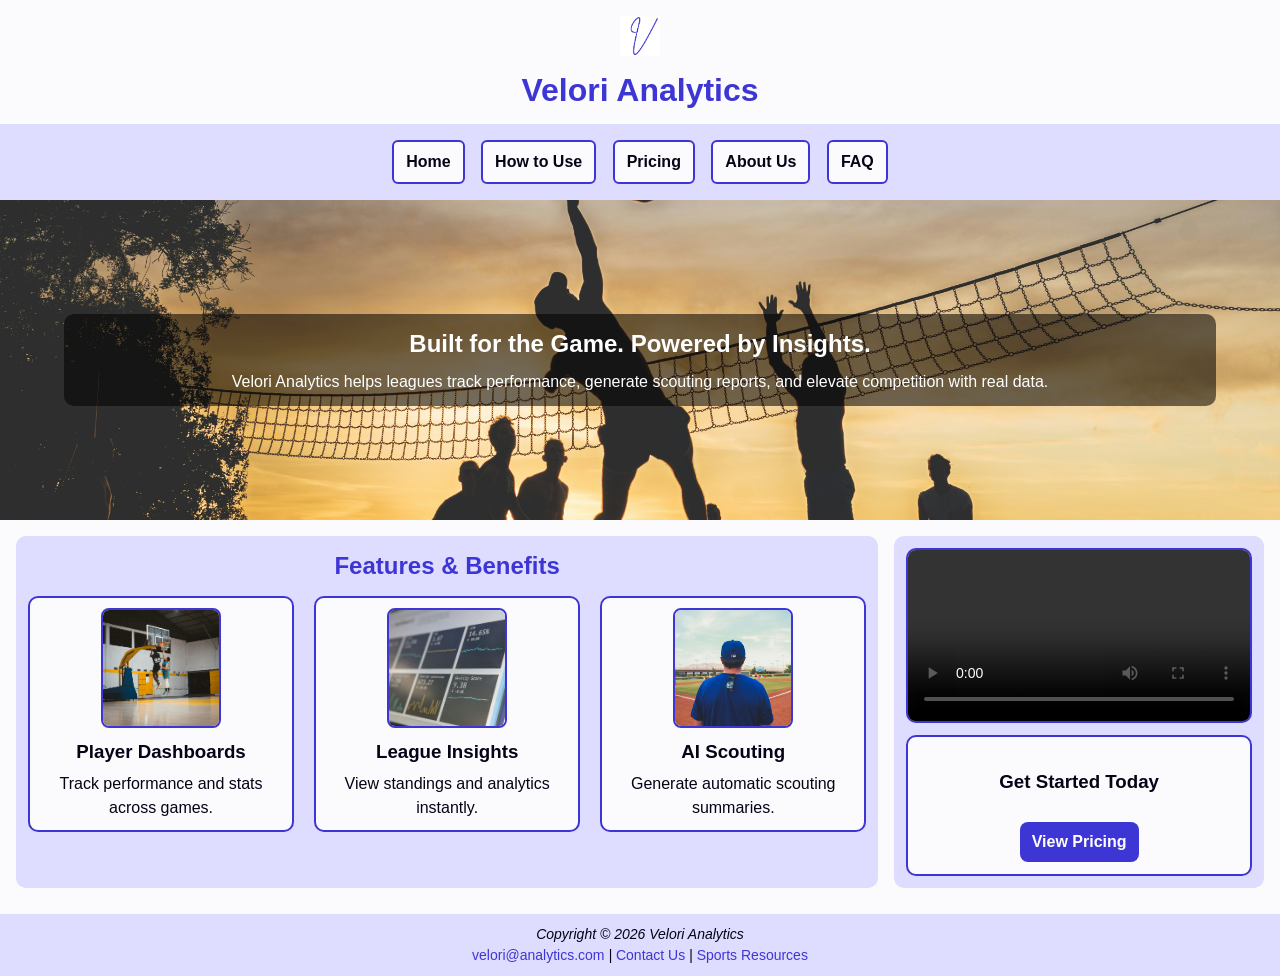
<file: index.html>
<!DOCTYPE html>
<html lang="en">
<head>
  <meta charset="utf-8">
  <meta name="viewport" content="width=device-width, initial-scale=1.0">
  <meta name="description" content="Velori Analytics helps community sports leagues track performance, generate scouting reports, and elevate competition with real data.">
  <title>Velori Analytics | Home</title>
  <link rel="stylesheet" href="velori.css">
</head>

<body>
  
  <!-- Header: Logo + Company Name -->
  <header>
    <img src="images/logo.jpg" alt="Velori Analytics Logo" class="logo" width="40" height="40">
    <h1><a href="index.html">Velori Analytics</a></h1>
  </header>

  <!-- Navigation -->
  <nav>
    <a href="index.html">Home</a>
    <a href="howtouse.html">How to Use</a>
    <a href="pricing.html">Pricing</a>
    <a href="aboutus.html">About Us</a>
    <a href="faq.html">FAQ</a>
  </nav>

  <!-- Hero Section -->
  <section class="hero">
    <img src="images/hero.jpg" alt="Velori Analytics Dashboard" class="hero-image" width="1200" height="320">
     <div class="hero-text">
      <h2>Built for the Game. Powered by Insights.</h2>
      <p>Velori Analytics helps leagues track performance, generate scouting reports, and elevate competition with real data.</p>
     </div>
  </section>

  <main>
  
  <!-- Left Column: Features & Benefits -->
  <section class="features">
   <h2>Features &amp; Benefits</h2>
  <div class="feature-grid">

    <div class="feature-item">
      <img src="images/playerdashboards.jpg" alt="Player Dashboard" class="feature-image" width="120" height="120" loading="lazy">
      <h3>Player Dashboards</h3>
      <p>Track performance and stats across games.</p>
    </div>

    <div class="feature-item">
      <img src="images/leagueinsights.jpg" alt="League Analytics" class="feature-image" width="120" height="120" loading="lazy">
      <h3>League Insights</h3>
      <p>View standings and analytics instantly.</p>
    </div>

    <div class="feature-item">
      <img src="images/scoutingreports.jpg" alt="AI Scouting Reports" class="feature-image" width="120" height="120" loading="lazy">
      <h3>AI Scouting</h3>
      <p>Generate automatic scouting summaries.</p>
    </div>

   </div>
   </section>

   <!-- Right Column: Video + Call to Action -->
   <aside class="side">
    
	<div class="video-box">
     <video controls width="100%">
     <source src="images/video.mp4" type="video/mp4">
     </video>
    </div>
    
	<div class="cta-box">
     <h3>Get Started Today</h3>
     <a href="pricing.html" class="cta-button">View Pricing</a>
    </div>

    </aside>

  </main>

  <!-- Footer -->
  <footer>
    <p>
    Copyright &copy; 2026 Velori Analytics<br>
    <a href="mailto:velori@analytics.com">velori@analytics.com</a> |
    <a href="aboutus.html">Contact Us</a> |
	<a href="https://www.espn.com" target="_blank">Sports Resources</a>
    </p>
  </footer>

</body>
</html>
</file>
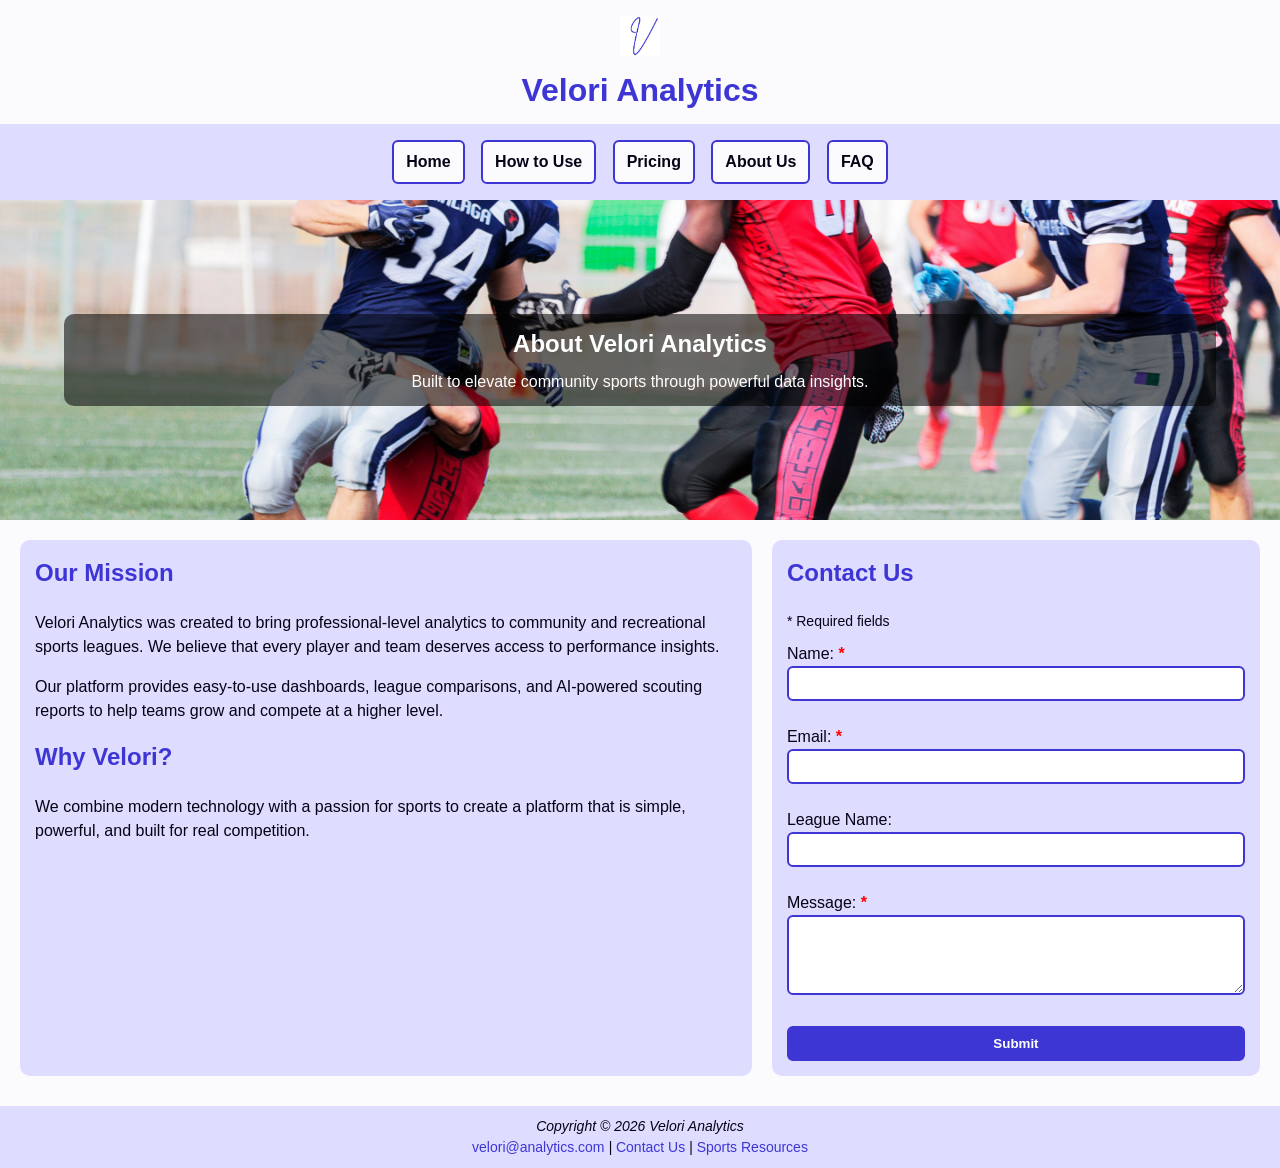
<file: aboutus.html>
<!DOCTYPE html>
<html lang="en">
<head>
  <meta charset="utf-8">
  <meta name="viewport" content="width=device-width, initial-scale=1.0">
  <meta name="description" content="Velori Analytics helps community sports leagues track performance, generate scouting reports, and elevate competition with real data.">
  <title>Velori Analytics | About Us</title>
  <link rel="stylesheet" href="velori.css">
</head>

<body>

  <!-- Header -->
  <header>
    <img src="images/logo.jpg" alt="Velori Analytics Logo" class="logo" width="40" height="40">
    <h1><a href="index.html">Velori Analytics</a></h1>
  </header>

  <!-- Navigation -->
  <nav>
    <a href="index.html">Home</a>
    <a href="howtouse.html">How to Use</a>
    <a href="pricing.html">Pricing</a>
    <a href="aboutus.html">About Us</a>
    <a href="faq.html">FAQ</a>
  </nav>

  <!-- Hero -->
  <section class="hero">
    <img src="images/aboutus.jpg" alt="About Velori Analytics" class="hero-image" width="1200" height="320">
    <div class="hero-text">
      <h2>About Velori Analytics</h2>
      <p>Built to elevate community sports through powerful data insights.</p>
    </div>
  </section>

  <!-- Main Content -->
  <main class="about-main">

    <!-- Left Column: About Us -->
    <section class="about-section">
      <h2>Our Mission</h2>
      <p>
        Velori Analytics was created to bring professional-level analytics
        to community and recreational sports leagues. We believe that every
        player and team deserves access to performance insights.
      </p>

      <p>
        Our platform provides easy-to-use dashboards, league comparisons,
        and AI-powered scouting reports to help teams grow and compete
        at a higher level.
      </p>

      <h2>Why Velori?</h2>
      <p>
        We combine modern technology with a passion for sports to create
        a platform that is simple, powerful, and built for real competition.
      </p>
    </section>

    <!-- Right Column: Contact Form -->
  <aside class="contact-section">
  <h2>Contact Us</h2>

  <p class="required-note">* Required fields</p>

  <form action="#" method="post">

    <label for="name">Name: <span class="required">*</span></label><br>
    <input type="text" id="name" name="name" required><br><br>

    <label for="email">Email: <span class="required">*</span></label><br>
    <input type="email" id="email" name="email" required><br><br>

    <label for="league">League Name:</label><br>
    <input type="text" id="league" name="league"><br><br>

    <label for="message">Message: <span class="required">*</span></label><br>
    <textarea id="message" name="message" rows="4" required></textarea><br><br>

    <input type="submit" value="Submit" class="submit-button">

	</form>

	</aside>

  </main>

  <!-- Footer -->
  <footer>
    <p>
      Copyright &copy; 2026 Velori Analytics<br>
      <a href="mailto:velori@analytics.com">velori@analytics.com</a> |
      <a href="aboutus.html">Contact Us</a> |
	  <a href="https://www.espn.com" target="_blank">Sports Resources</a>
    </p>
  </footer>

</body>
</html>
</file>
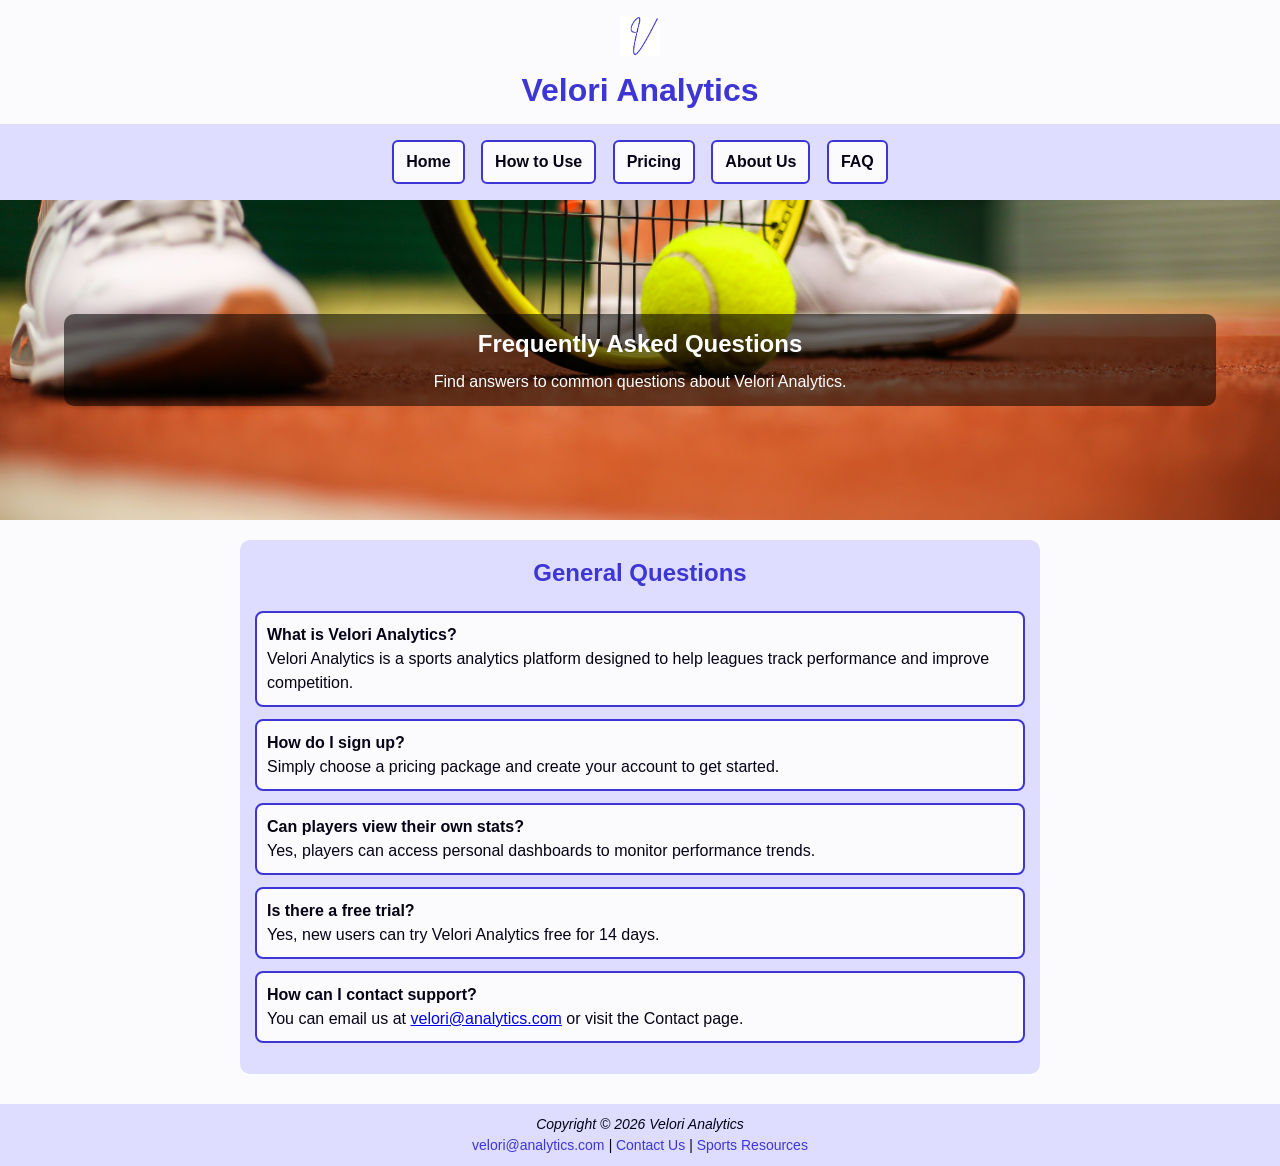
<file: faq.html>
<!DOCTYPE html>
<html lang="en">
<head>
  <meta charset="utf-8">
  <meta name="viewport" content="width=device-width, initial-scale=1.0">
  <meta name="description" content="Velori Analytics helps community sports leagues track performance, generate scouting reports, and elevate competition with real data.">
  <title>Velori Analytics | FAQ</title>
  <link rel="stylesheet" href="velori.css">
</head>

<body>

  <!-- Header -->
  <header>
    <img src="images/logo.jpg" alt="Velori Analytics Logo" class="logo" width="40" height="40">
    <h1><a href="index.html">Velori Analytics</a></h1>
  </header>

  <!-- Navigation -->
  <nav>
    <a href="index.html">Home</a>
    <a href="howtouse.html">How to Use</a>
    <a href="pricing.html">Pricing</a>
    <a href="aboutus.html">About Us</a>
    <a href="faq.html">FAQ</a>
  </nav>

  <!-- Hero Section -->
  <section class="hero">
    <img src="images/faq.jpg" alt="Frequently Asked Questions" class="hero-image" width="1200" height="320">
    <div class="hero-text">
      <h2>Frequently Asked Questions</h2>
      <p>Find answers to common questions about Velori Analytics.</p>
    </div>
  </section>

  <!-- FAQ Content -->
  <main class="faq-main">

    <section class="faq-section">
      <h2>General Questions</h2>

      <ul class="faq-list">
        <li>
          <strong>What is Velori Analytics?</strong><br>
          Velori Analytics is a sports analytics platform designed to help leagues track performance and improve competition.
        </li>

        <li>
          <strong>How do I sign up?</strong><br>
          Simply choose a pricing package and create your account to get started.
        </li>

        <li>
          <strong>Can players view their own stats?</strong><br>
          Yes, players can access personal dashboards to monitor performance trends.
        </li>

        <li>
          <strong>Is there a free trial?</strong><br>
          Yes, new users can try Velori Analytics free for 14 days.
        </li>

        <li>
          <strong>How can I contact support?</strong><br>
          You can email us at <a href="mailto:velori@analytics.com">velori@analytics.com</a> or visit the Contact page.
        </li>
      </ul>

    </section>

  </main>

  <!-- Footer -->
  <footer>
    <p>
      Copyright &copy; 2026 Velori Analytics<br>
      <a href="mailto:velori@analytics.com">velori@analytics.com</a> |
      <a href="aboutus.html">Contact Us</a> | 
	  <a href="https://www.espn.com" target="_blank">Sports Resources</a>
    </p>
  </footer>

</body>
</html>
</file>
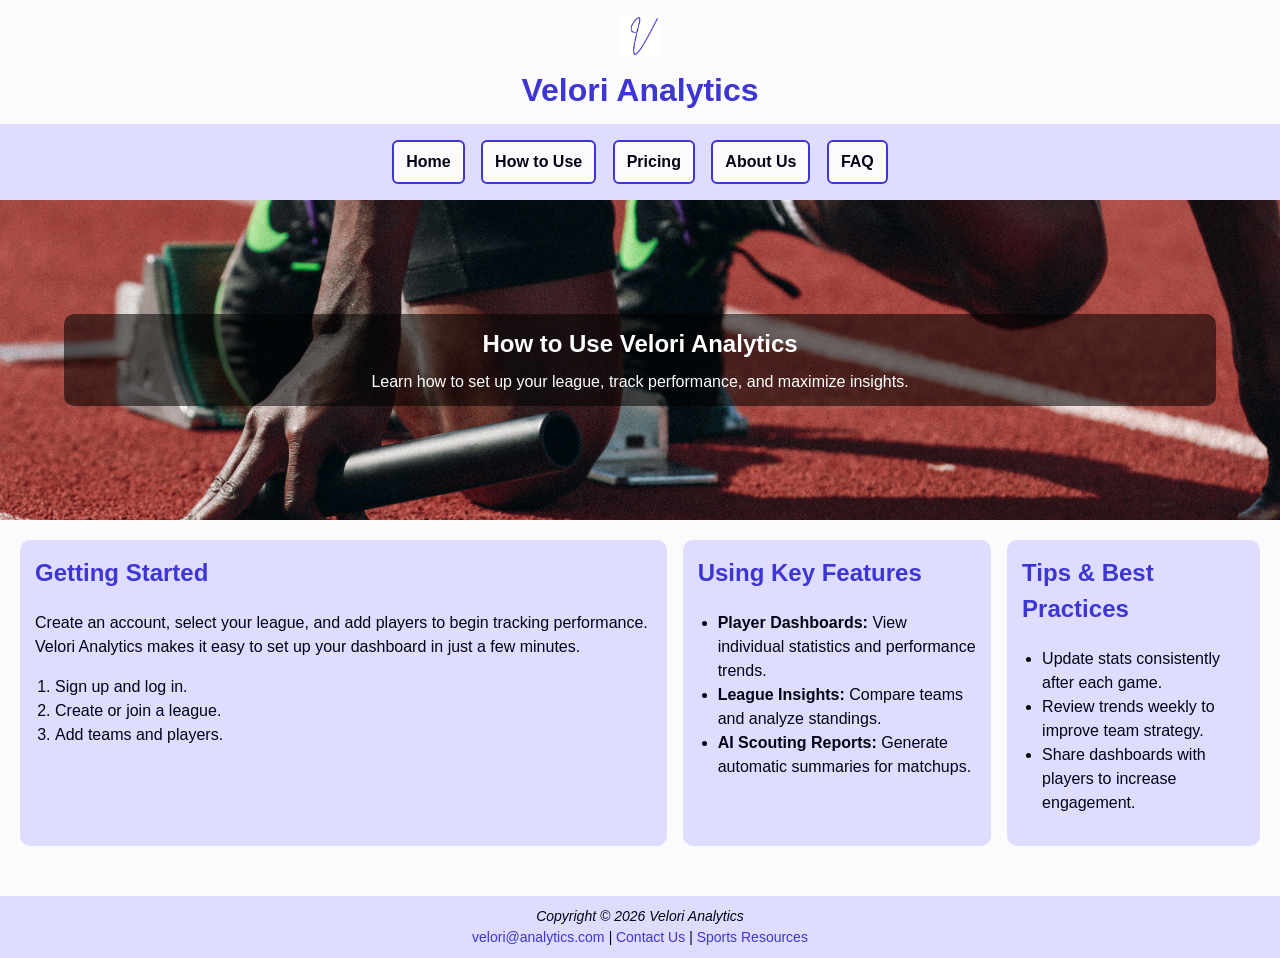
<file: howtouse.html>
<!DOCTYPE html>
<html lang="en">
<head>
  <meta charset="utf-8">
  <meta name="viewport" content="width=device-width, initial-scale=1.0">
  <meta name="description" content="Velori Analytics helps community sports leagues track performance, generate scouting reports, and elevate competition with real data.">
  <title>Velori Analytics | How to Use</title>
  <link rel="stylesheet" href="velori.css">
</head>

<body>

  <!-- Header -->
  <header>
    <img src="images/logo.jpg" alt="Velori Analytics Logo" class="logo" width="40" height="40">
    <h1><a href="index.html">Velori Analytics</a></h1>
  </header>

  <!-- Navigation -->
  <nav>
    <a href="index.html">Home</a>
    <a href="howtouse.html">How to Use</a>
    <a href="pricing.html">Pricing</a>
    <a href="aboutus.html">About Us</a>
    <a href="faq.html">FAQ</a>
  </nav>
  
<!-- Hero Section -->
<section class="hero">

  <img src="images/howtouse.jpg" alt="How to Use Velori Analytics" class="hero-image" width="1200" height="320">

  <div class="hero-text">
    <h2>How to Use Velori Analytics</h2>
    <p>Learn how to set up your league, track performance, and maximize insights.</p>
  </div>

</section>

  <main class="howto-main">

    <!-- Getting Started -->
    <section class="howto-section">
      <h2>Getting Started</h2>
      <p>
        Create an account, select your league, and add players to begin tracking performance.
        Velori Analytics makes it easy to set up your dashboard in just a few minutes.
      </p>
      <ol>
        <li>Sign up and log in.</li>
        <li>Create or join a league.</li>
        <li>Add teams and players.</li>
      </ol>
    </section>

    <!-- Using Key Features -->
    <section class="howto-section">
      <h2>Using Key Features</h2>
      <ul>
        <li><strong>Player Dashboards:</strong> View individual statistics and performance trends.</li>
        <li><strong>League Insights:</strong> Compare teams and analyze standings.</li>
        <li><strong>AI Scouting Reports:</strong> Generate automatic summaries for matchups.</li>
      </ul>
    </section>

    <!-- Tips and Best Practices -->
    <section class="howto-section">
      <h2>Tips &amp; Best Practices</h2>
      <ul>
        <li>Update stats consistently after each game.</li>
        <li>Review trends weekly to improve team strategy.</li>
        <li>Share dashboards with players to increase engagement.</li>
      </ul>
    </section>

  </main>

  <!-- Footer -->
  <footer>
    <p>
      Copyright &copy; 2026 Velori Analytics<br>
      <a href="mailto:velori@analytics.com">velori@analytics.com</a> |
      <a href="aboutus.html">Contact Us</a> |
	  <a href="https://www.espn.com" target="_blank">Sports Resources</a>
    </p>
  </footer>

</body>
</html>
</file>
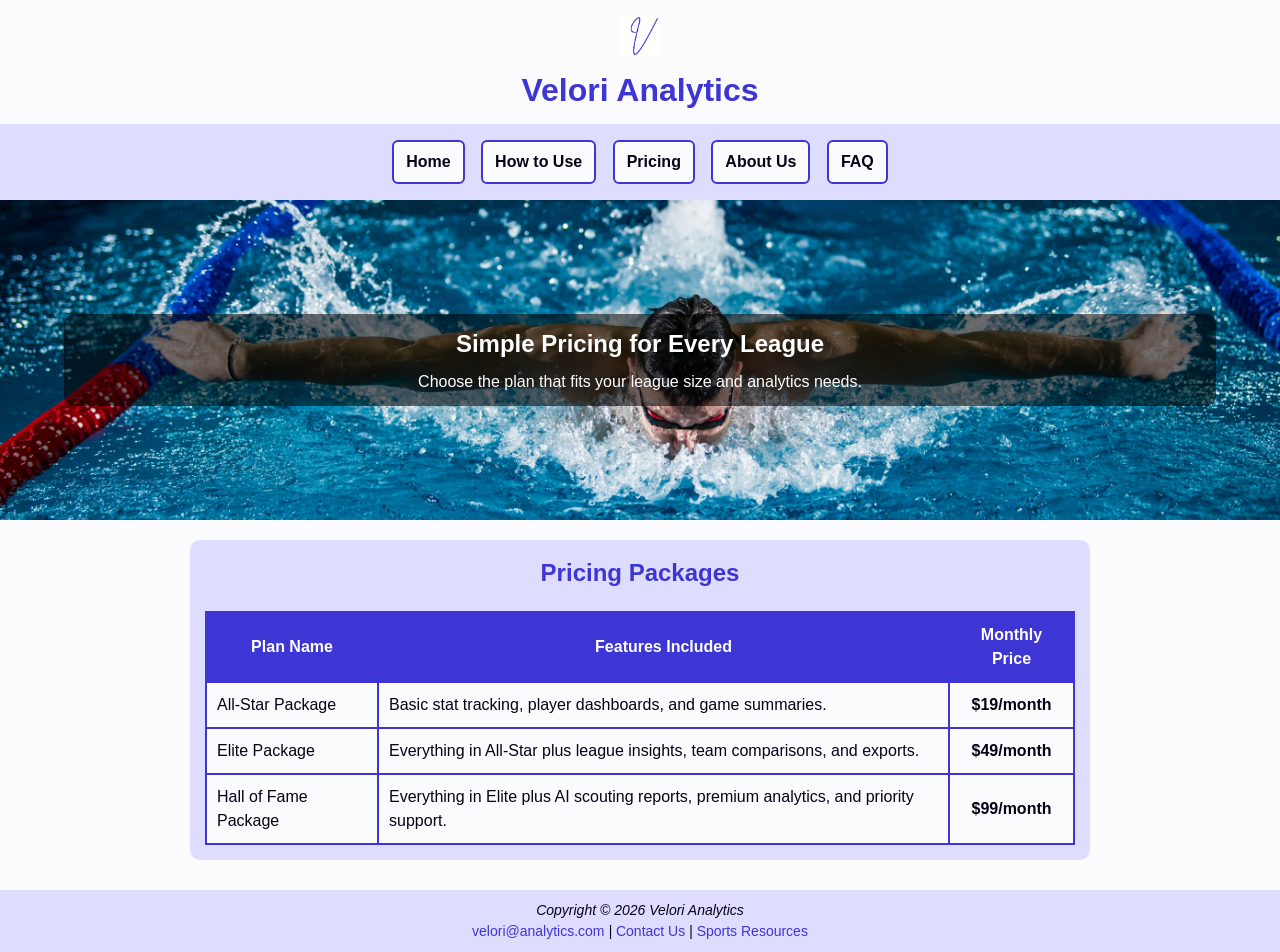
<file: pricing.html>
<!DOCTYPE html>
<html lang="en">
<head>
  <meta charset="utf-8">
  <meta name="viewport" content="width=device-width, initial-scale=1.0">
  <meta name="description" content="Velori Analytics helps community sports leagues track performance, generate scouting reports, and elevate competition with real data.">
  <title>Velori Analytics | Pricing</title>
  <link rel="stylesheet" href="velori.css">
</head>

<body>

  <!-- Header -->
  <header>
    <img src="images/logo.jpg" alt="Velori Analytics Logo" class="logo" width="40" height="40">
    <h1><a href="index.html">Velori Analytics</a></h1>
  </header>

  <!-- Navigation -->
  <nav>
    <a href="index.html">Home</a>
    <a href="howtouse.html">How to Use</a>
    <a href="pricing.html">Pricing</a>
    <a href="aboutus.html">About Us</a>
    <a href="faq.html">FAQ</a>
  </nav>

  <!-- Hero Section -->
  <section class="hero">
    <img src="images/pricing.jpg" alt="Velori Analytics Pricing" class="hero-image" width="1200" height="320">
    <div class="hero-text">
      <h2>Simple Pricing for Every League</h2>
      <p>Choose the plan that fits your league size and analytics needs.</p>
    </div>
  </section>

  <!-- Main Content -->
  <main class="pricing-main">

    <section class="pricing-section">
      <h2>Pricing Packages</h2>

      <table class="pricing-table">
        <tr>
          <th>Plan Name</th>
          <th>Features Included</th>
          <th>Monthly Price</th>
        </tr>

        <tr>
          <td>All-Star Package</td>
          <td>Basic stat tracking, player dashboards, and game summaries.</td>
          <td>$19/month</td>
        </tr>

        <tr>
          <td>Elite Package</td>
          <td>Everything in All-Star plus league insights, team comparisons, and exports.</td>
          <td>$49/month</td>
        </tr>

        <tr>
          <td>Hall of Fame Package</td>
          <td>Everything in Elite plus AI scouting reports, premium analytics, and priority support.</td>
          <td>$99/month</td>
        </tr>
      </table>

    </section>

  </main>

  <!-- Footer -->
  <footer>
    <p>
      Copyright &copy; 2026 Velori Analytics<br>
      <a href="mailto:velori@analytics.com">velori@analytics.com</a> |
      <a href="aboutus.html">Contact Us</a> |
	  <a href="https://www.espn.com" target="_blank">Sports Resources</a>
    </p>
  </footer>

</body>
</html>
</file>
<file: velori.css>
* { box-sizing: border-box; }

body{
  margin: 0;
  font-family: Helvetica, Arial, sans-serif;
  background: #fbfbfe;   
  color: #050315;       
  line-height: 1.5;
}

header{
  text-align: center;
  padding: 16px 10px 10px;
}

.logo{
  width: 40px;          
  height: auto;
  display: block;
  margin: 0 auto 10px;
}

header h1{
  margin: 0;
  color: #3e36d4;       
}

header h1 a{
  color: #3e36d4;
  text-decoration: none;
}

nav{
  text-align: center;
  background: #dedcff;  
  padding: 10px;
}

nav a{
  display: inline-block;
  margin: 6px 6px;
  padding: 8px 12px;
  text-decoration: none;
  color: #050315;
  border: 2px solid #3e36d4;
  border-radius: 6px;
  background: #fbfbfe;
  font-weight: bold;
}

nav a:hover{
  background: #3bffc4;  
}

nav a:focus, .cta-button:focus, footer a:focus, .submit-button:focus{
  outline: 3px solid #3bffc4;
  outline-offset: 2px;
}

.hero{
  position: relative;
}

.hero-image{
  width: 100%;
  height: 320px;        
  object-fit: cover;    
  display: block;
}

.hero-text{
  position: absolute;
  top: 50%;
  left: 50%;
  transform: translate(-50%, -50%);
  color: #ffffff;
  text-align: center;
  width: 90%;
  padding: 12px;
  background: rgba(0,0,0,0.55);
  border-radius: 10px;
}

.hero-text h2{
  margin: 0 0 8px;
}

.hero-text p{
  margin: 0;
}

main{
  display: flex;
  gap: 16px;
  padding: 16px;
}

.features{
  width: 70%;
  background: #dedcff;
  padding: 12px;
  border-radius: 10px;
}

.side{
  width: 30%;
  background: #dedcff;
  padding: 12px;
  border-radius: 10px;
}

.features h2,
.side h2{
  text-align: center;
  margin: 0 0 12px;
  color: #3e36d4;
}

.feature-grid{
  display: grid;
  grid-template-columns: repeat(3, 1fr);
  gap: 20px;
}

.feature-item{
  text-align: center;
  padding: 10px;
  border: 2px solid #3e36d4;
  border-radius: 10px;
  background: #fbfbfe;
}

.feature-image{
  width: 120px;
  height: 120px;
  object-fit: cover;
  display: block;
  margin: 0 auto 10px;
  border-radius: 8px;
  border: 2px solid #3e36d4;
}

.feature-item h3{
  margin: 6px 0 6px;
}

.feature-item p{
  margin: 0;
}

.video-box video{
  width: 100%;
  height: auto;
  display: block;
  border: 2px solid #3e36d4;
  border-radius: 10px;
}

.cta-box{
  margin-top: 12px;
  background: #fbfbfe;
  border: 2px solid #3e36d4;
  border-radius: 10px;
  padding: 12px;
  text-align: center;
}

.cta-box a{
  display: inline-block;
  margin-top: 8px;
  padding: 8px 12px;
  background: #3e36d4;
  color: #ffffff;
  text-decoration: none;
  border-radius: 8px;
  font-weight: bold;
}

.cta-button{
  display: inline-block;
  margin-top: 10px;
  padding: 8px 14px;
  background: #3e36d4;
  color: white;
  text-decoration: none;
  border-radius: 6px;
  font-weight: bold;
}

.cta-button:hover{
  background: #3bffc4;
  color: #050315;
}

footer{
  text-align: center;
  padding: 10px 5px;   
  background: #dedcff;
  margin-top: 10px;
  font-size: 14px;    
}

footer p{
  margin: 0;
  font-style: italic; 
}

footer a{
  color: #3e36d4;
  text-decoration: none;
  font-style: normal;  
}

footer a:hover{
  text-decoration: underline;
}

.howto-main{
  padding: 20px;
}

.howto-section{
  background: #dedcff;
  padding: 15px;
  margin-bottom: 20px;
  border-radius: 10px;
}

.howto-section h2{
  color: #3e36d4;
  margin-top: 0;
}

.howto-section ul,
.howto-section ol{
  padding-left: 20px;
}

.pricing-main{
  padding: 20px;
}

.pricing-section{
  background: #dedcff;
  padding: 15px;
  border-radius: 10px;
  max-width: 900px;
  margin: 0 auto;
}

.pricing-section h2{
  text-align: center;
  color: #3e36d4;
  margin-top: 0;
}

.pricing-table{
  width: 100%;
  border-collapse: collapse;
  margin-top: 15px;
  background: #fbfbfe;
}

.pricing-table th,
.pricing-table td{
  border: 2px solid #3e36d4;
  padding: 10px;
  text-align: left;
}

.pricing-table th{
  background: #3e36d4;
  color: #ffffff;
  text-align: center;
}

.pricing-table td:last-child{
  font-weight: bold;
  text-align: center;
}

/* ===== About Us Page ===== */

.about-main{
  display: flex;
  gap: 20px;
  padding: 20px;
}

.about-section{
  width: 60%;
  background: #dedcff;
  padding: 15px;
  border-radius: 10px;
}

.contact-section{
  width: 40%;
  background: #dedcff;
  padding: 15px;
  border-radius: 10px;
}

.about-section h2,
.contact-section h2{
  color: #3e36d4;
  margin-top: 0;
}

/* Contact Form Styling */

.contact-section input,
.contact-section textarea{
  width: 100%;
  padding: 8px;
  border: 2px solid #3e36d4;
  border-radius: 6px;
  box-sizing: border-box;
}

.submit-button{
  background: #3e36d4;
  color: white;
  padding: 8px 12px;
  border: none;
  border-radius: 6px;
  font-weight: bold;
  cursor: pointer;
}

.submit-button:hover{
  background: #3bffc4;
  color: #050315;
}

.required {
  color: red;
  font-weight: bold;
}

.required-note {
  font-size: 14px;
  margin-bottom: 10px;
}

/* Mobile Responsive */
@media (max-width: 900px){
  .about-main{
    flex-direction: column;
  }
  .about-section,
  .contact-section{
    width: 100%;
  }
}

/* ===== FAQ Page ===== */

.faq-main{
  padding: 20px;
}

.faq-section{
  background: #dedcff;
  padding: 15px;
  border-radius: 10px;
  max-width: 800px;
  margin: 0 auto;
}

.faq-section h2{
  color: #3e36d4;
  margin-top: 0;
  text-align: center;
}

.faq-list{
  list-style-type: none;
  padding-left: 0;
}

.faq-list li{
  background: #fbfbfe;
  border: 2px solid #3e36d4;
  border-radius: 8px;
  padding: 10px;
  margin-bottom: 12px;
}

@media (max-width: 900px){
  main{ flex-direction: column; }
  .features, .side{ width: 100%; }
  .feature-grid{ grid-template-columns: 1fr; }
}
</file>
